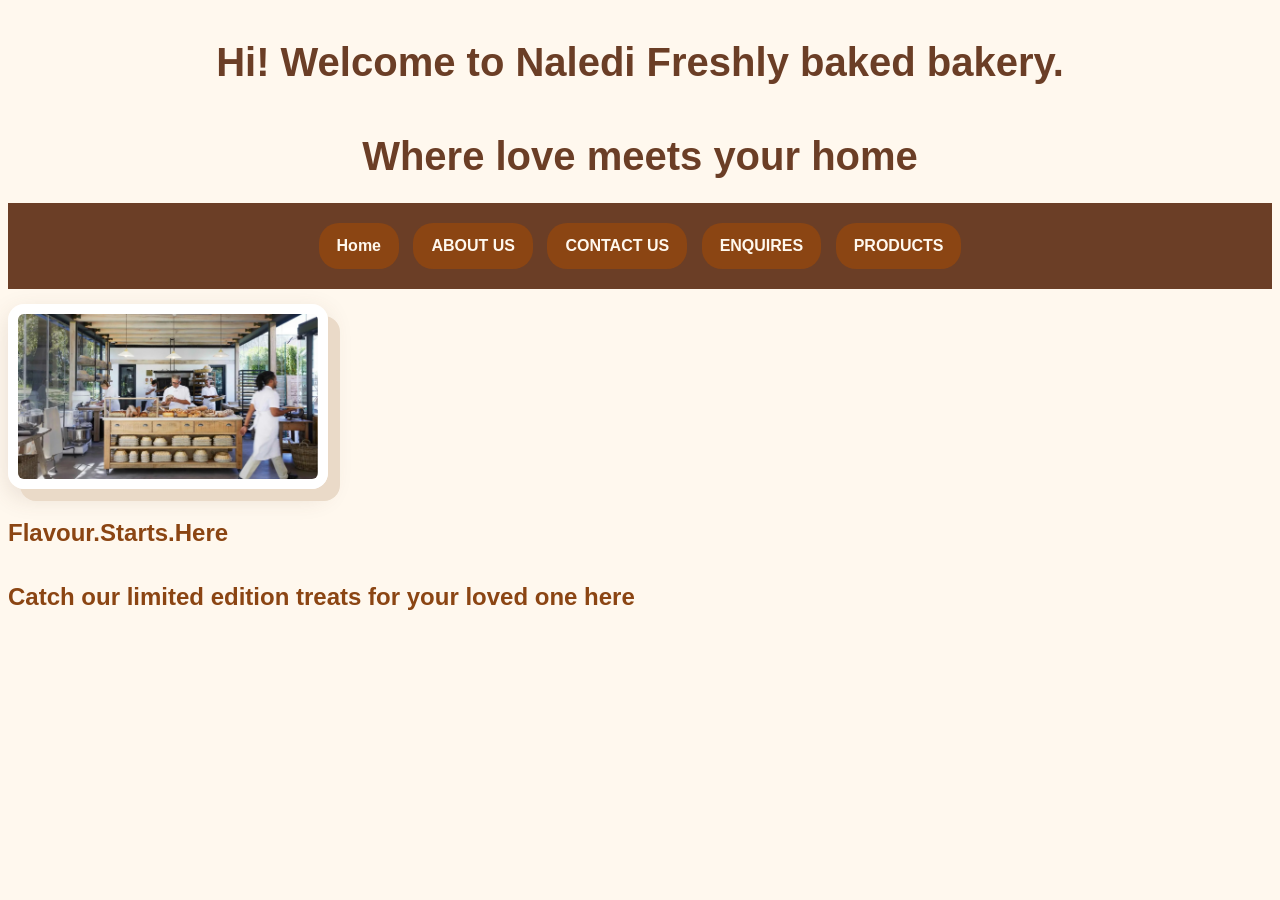
<file: WEDE POE PART 1/index.html>
<!DOCTYPE html>
<head>
    <Title>Naledi Bakery</Title>
    <link rel="stylesheet" href="css page.css">
</head>
<body>
    <h1>Hi! Welcome to Naledi Freshly baked bakery.</h1>
    <h1>Where love meets your home</h1>
    <nav>
        <a href="index.html">Home</a>
         <a href="About us.html">ABOUT US</a>
          <a href="Contact us.html">CONTACT US</a>
          <a href="Enquires.html">ENQUIRES</a>
           <a href="Products.html">PRODUCTS</a>
    </nav>
    <img src="Naledi img2.jpg " alt="Bkery image" class="bakery-image">
    <h2>Flavour.Starts.Here</h2>
    <H2>Catch our limited edition treats for your loved one here</H2>

    
</body>
</file>
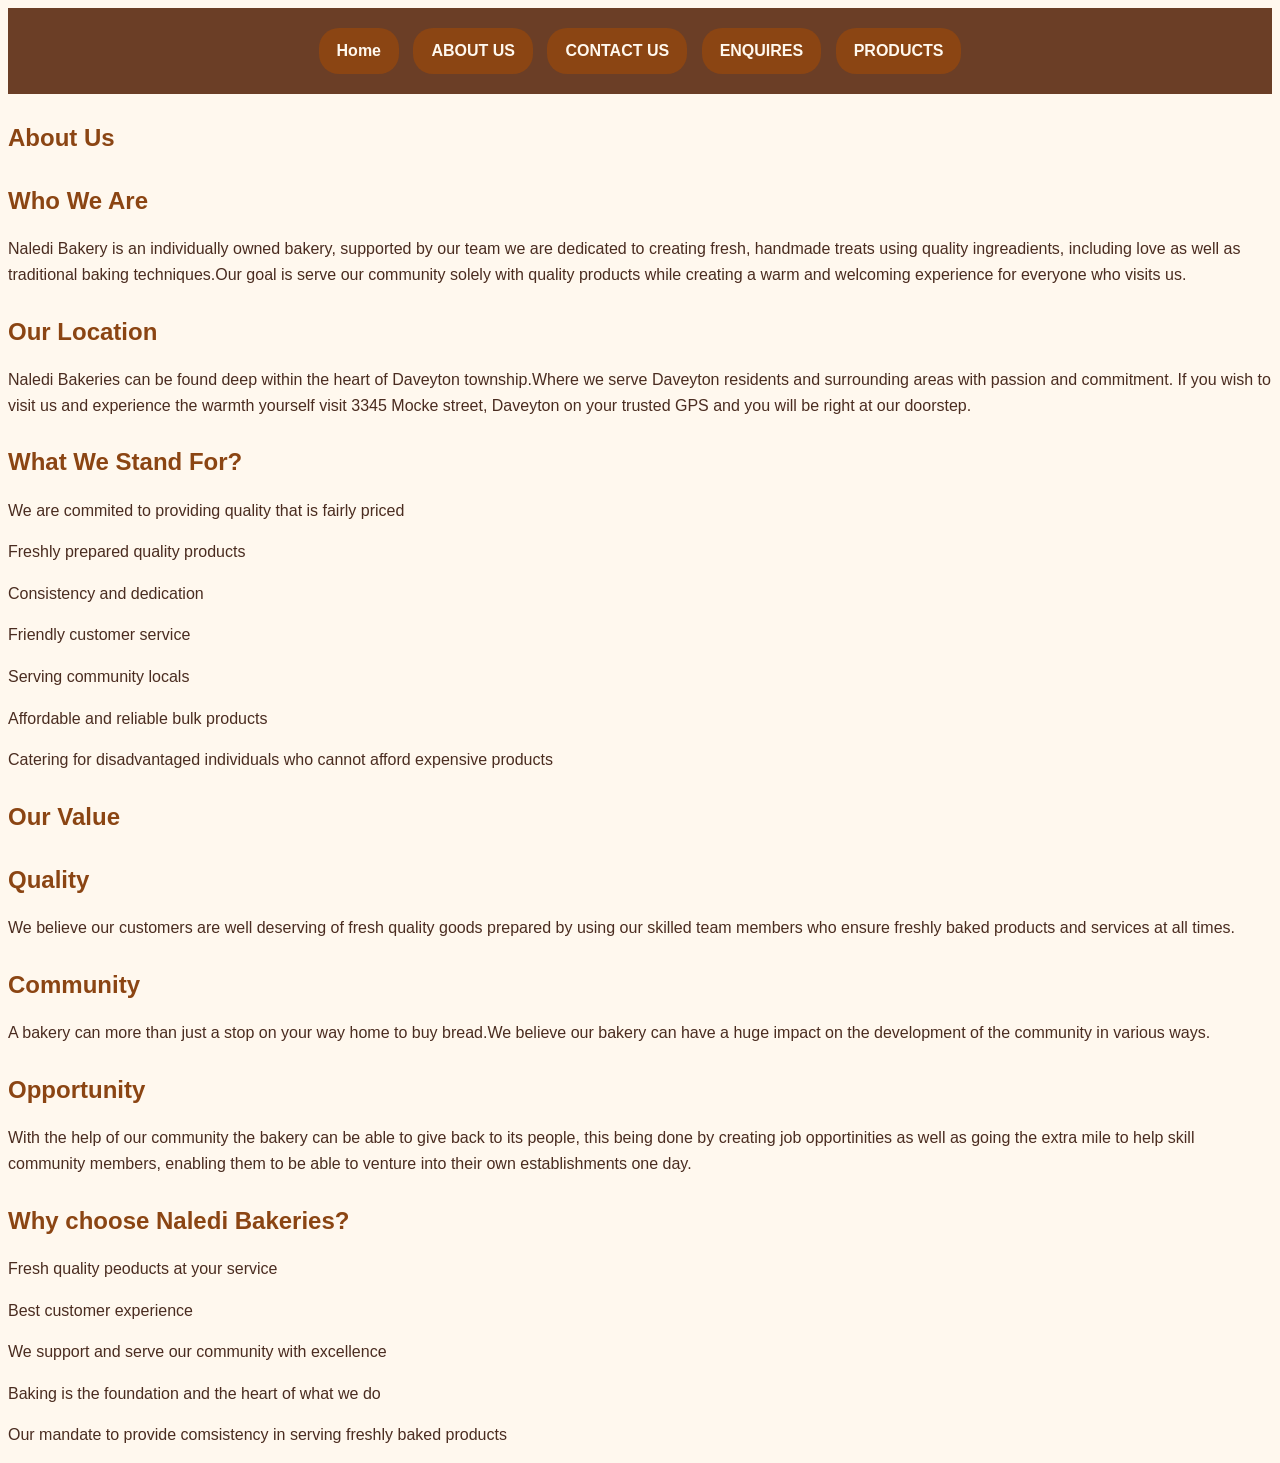
<file: WEDE POE PART 1/About us.html>
<!DOCTYPE html>
<head>
    <title>About Us Page</title>
    <link rel="stylesheet" href="css page.css">
</head>
<body>
    <nav>
        <a href="index.html">Home</a>
         <a href="About us.html">ABOUT US</a>
          <a href="Contact us.html">CONTACT US</a>
          <a href="Enquires.html">ENQUIRES</a>
           <a href="Products.html">PRODUCTS</a>
    </nav>
    <h2>About Us</h2>
    <h2>Who We Are</h2>
    <p>Naledi Bakery is an individually owned bakery, supported by our team we are dedicated to creating fresh, handmade treats using quality ingreadients, including love as well as traditional baking techniques.Our goal is serve our community solely with quality products while creating a warm and welcoming experience for everyone who visits us.</p>
    <div><h2>Our Location</h2></div>
    <p>Naledi Bakeries can be found deep within the heart of Daveyton township.Where we serve Daveyton residents and surrounding areas with passion and commitment. If you wish to visit us and experience the warmth yourself visit 3345 Mocke street, Daveyton on your trusted GPS and you will be right at our doorstep.</p>
    <h2>What We Stand For?</h2>
    <div><p>We are commited to providing quality that is fairly priced</p></div>
    <div><p>Freshly prepared quality products</p></div>
     <div><p>Consistency and dedication</p></div>
      <div><p>Friendly customer service</p></div>
       <div><p>Serving community locals</p></div>
        <div><p>Affordable and reliable bulk products</p></div>
         <div><p>Catering for disadvantaged individuals who cannot afford expensive products</p></div>

         <h2>Our Value</h2>
        <h2>Quality</h2>
         <div><p>We believe our customers are well deserving of fresh quality goods prepared by using our skilled team members who ensure freshly baked products and services at all times.</p></div>
         <h2>Community</h2>
          <div><p>A bakery can more than just a stop on your way home to buy bread.We believe our bakery can have a huge impact on the development of the community in various ways.</p></div>
         <h2>Opportunity</h2>
          <div><p>With the help of our community the bakery can be able to give back to its people, this being done by creating job opportinities as well as going the extra mile to help skill community members, enabling them to be able to venture into their own establishments one day.</p></div> 

          <h2>Why choose Naledi Bakeries?</h2>
           <div><p>Fresh quality peoducts at your service</p></div>
            <div><p>Best customer experience</p></div>
            <div><p>We support and serve our community with excellence</p></div>
            <div><p>Baking is the foundation and the heart of what we do</p></div>
            <div><p>Our mandate   to provide comsistency in serving freshly baked products</p></div>
            

</body>
</file>
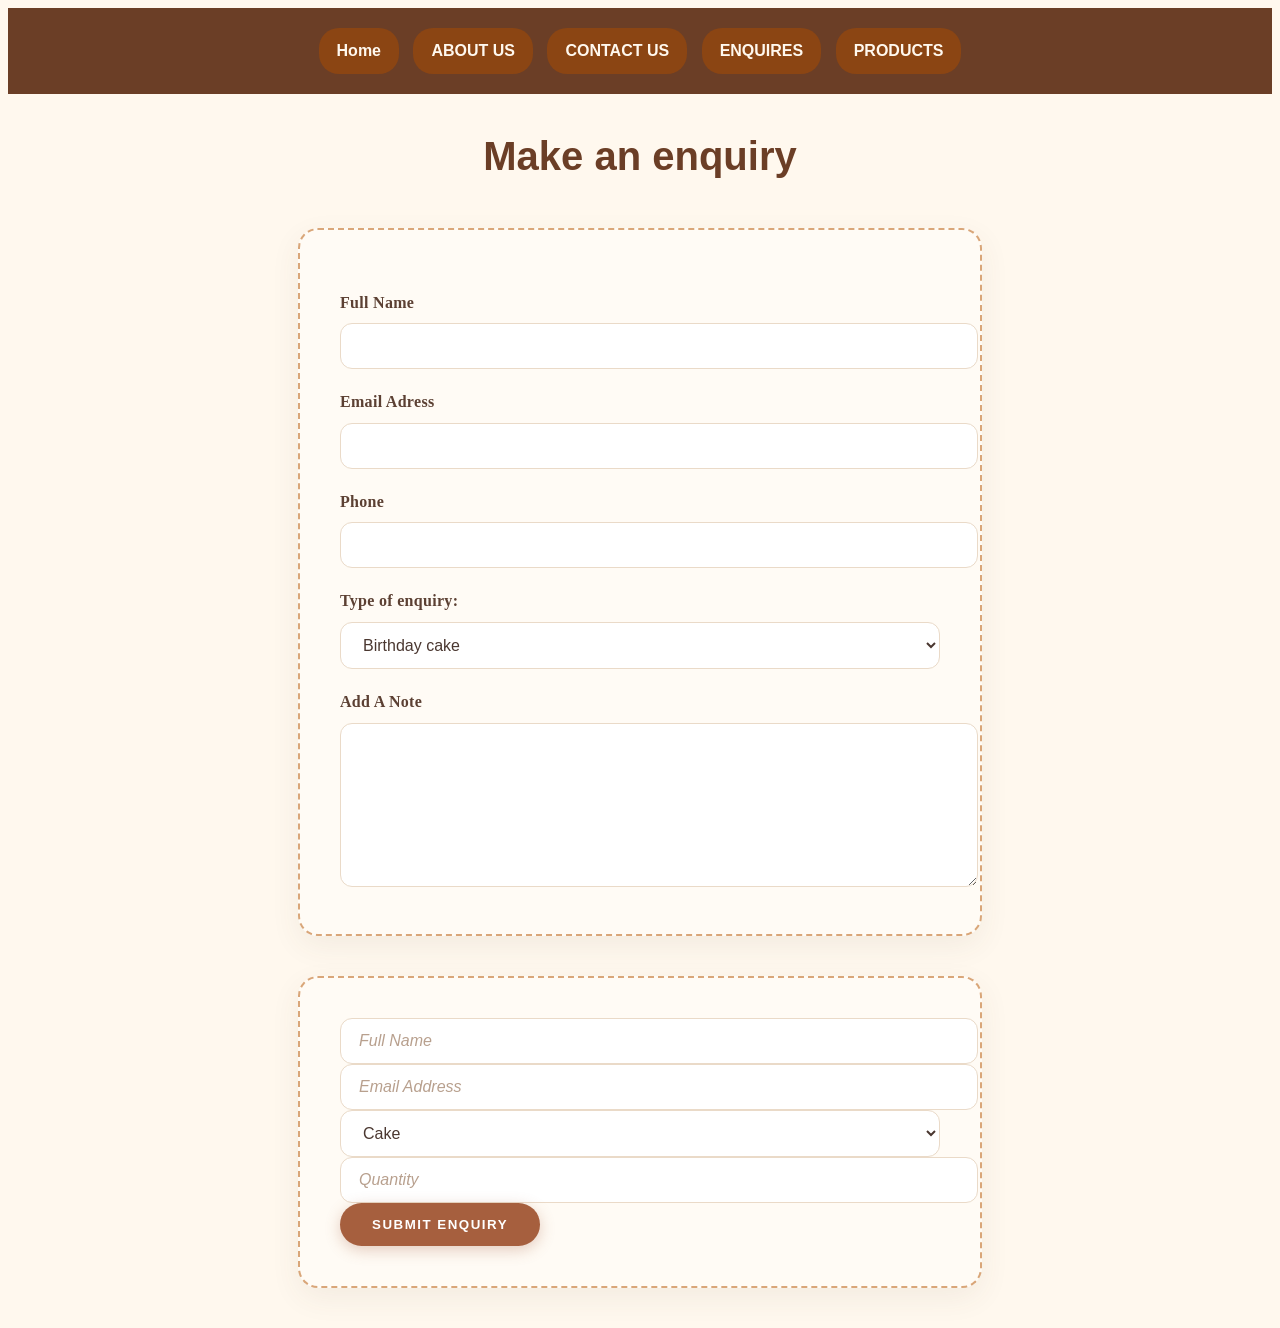
<file: WEDE POE PART 1/Enquires.html>
<!DOCTYPE html>
<head>
    <title>Enquires page</title>
    <link rel="stylesheet" href="css page.css">
</head>
<body>
    <nav>
        <a href="index.html">Home</a>
         <a href="About us.html">ABOUT US</a>
          <a href="Contact us.html">CONTACT US</a>
          <a href="Enquires.html">ENQUIRES</a>
           <a href="Products.html">PRODUCTS</a>
    </nav>
    <h1>Make an enquiry</h1>
    <form>
        <section>
       <label for="name">Full Name</label>
        <input type="text" id="name" name="name" required>
        </section>

        <section>
            <label for="email">Email Adress</label>
            <input type="text" id="email" name="email" required>
        </section>    

        <section>
        <label for="phone">Phone</label>
        <input type="text" id="phone" name="phone" required>
        </section>



        <label for="enquiry"> Type of enquiry:</label>
        <section>
        <select id="enquiry">Type of <enquiry:>
            <option value="cake">Birthday cake</option>
            <option value="bread">Bread</option>
            <option value="catering servives">Catering services</option>
            <option value="order">General Order</option>
            <option value="order">Other</option>
        </select>
        </section>

        <section><label for="message">Add A Note</label></section>
        <section><textarea id="message" name="message" rows="5"></textarea></section>

    </form>

    <form id="enquiryForm">
<input
type="text"
id="customerName"
placeholder="Full Name"
required>
<input
type="email"
id="customerEmail"
placeholder="Email Address"
required>
<select id="productType">
<option value="cake">
Cake
</option>
<option value="bread">
Bread
</option>
<option value="muffins">
Muffins
</option>
</select>
<input
type="number"
id="quantity"
placeholder="Quantity"
required>
<button type="submit">
Submit Enquiry
</button>
</form>
<div id="responseMessage"></div>

</body>
</file>
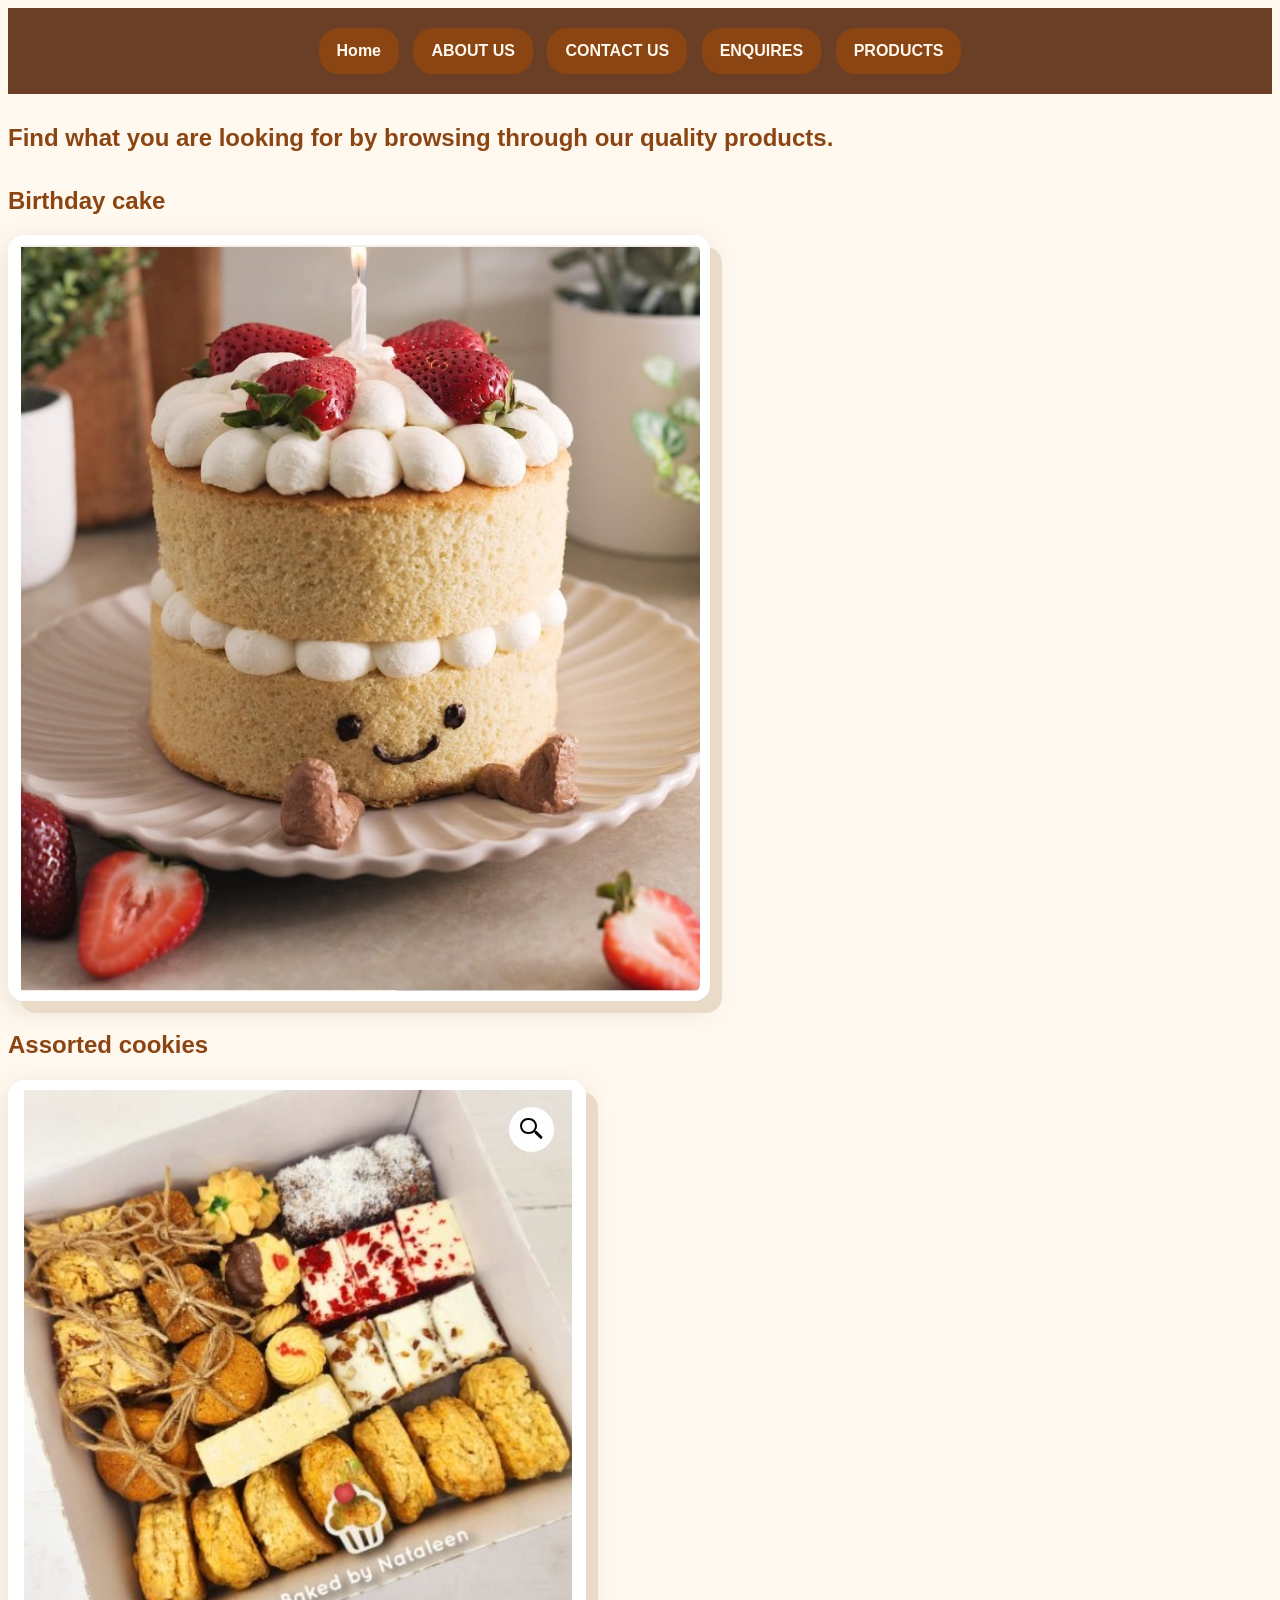
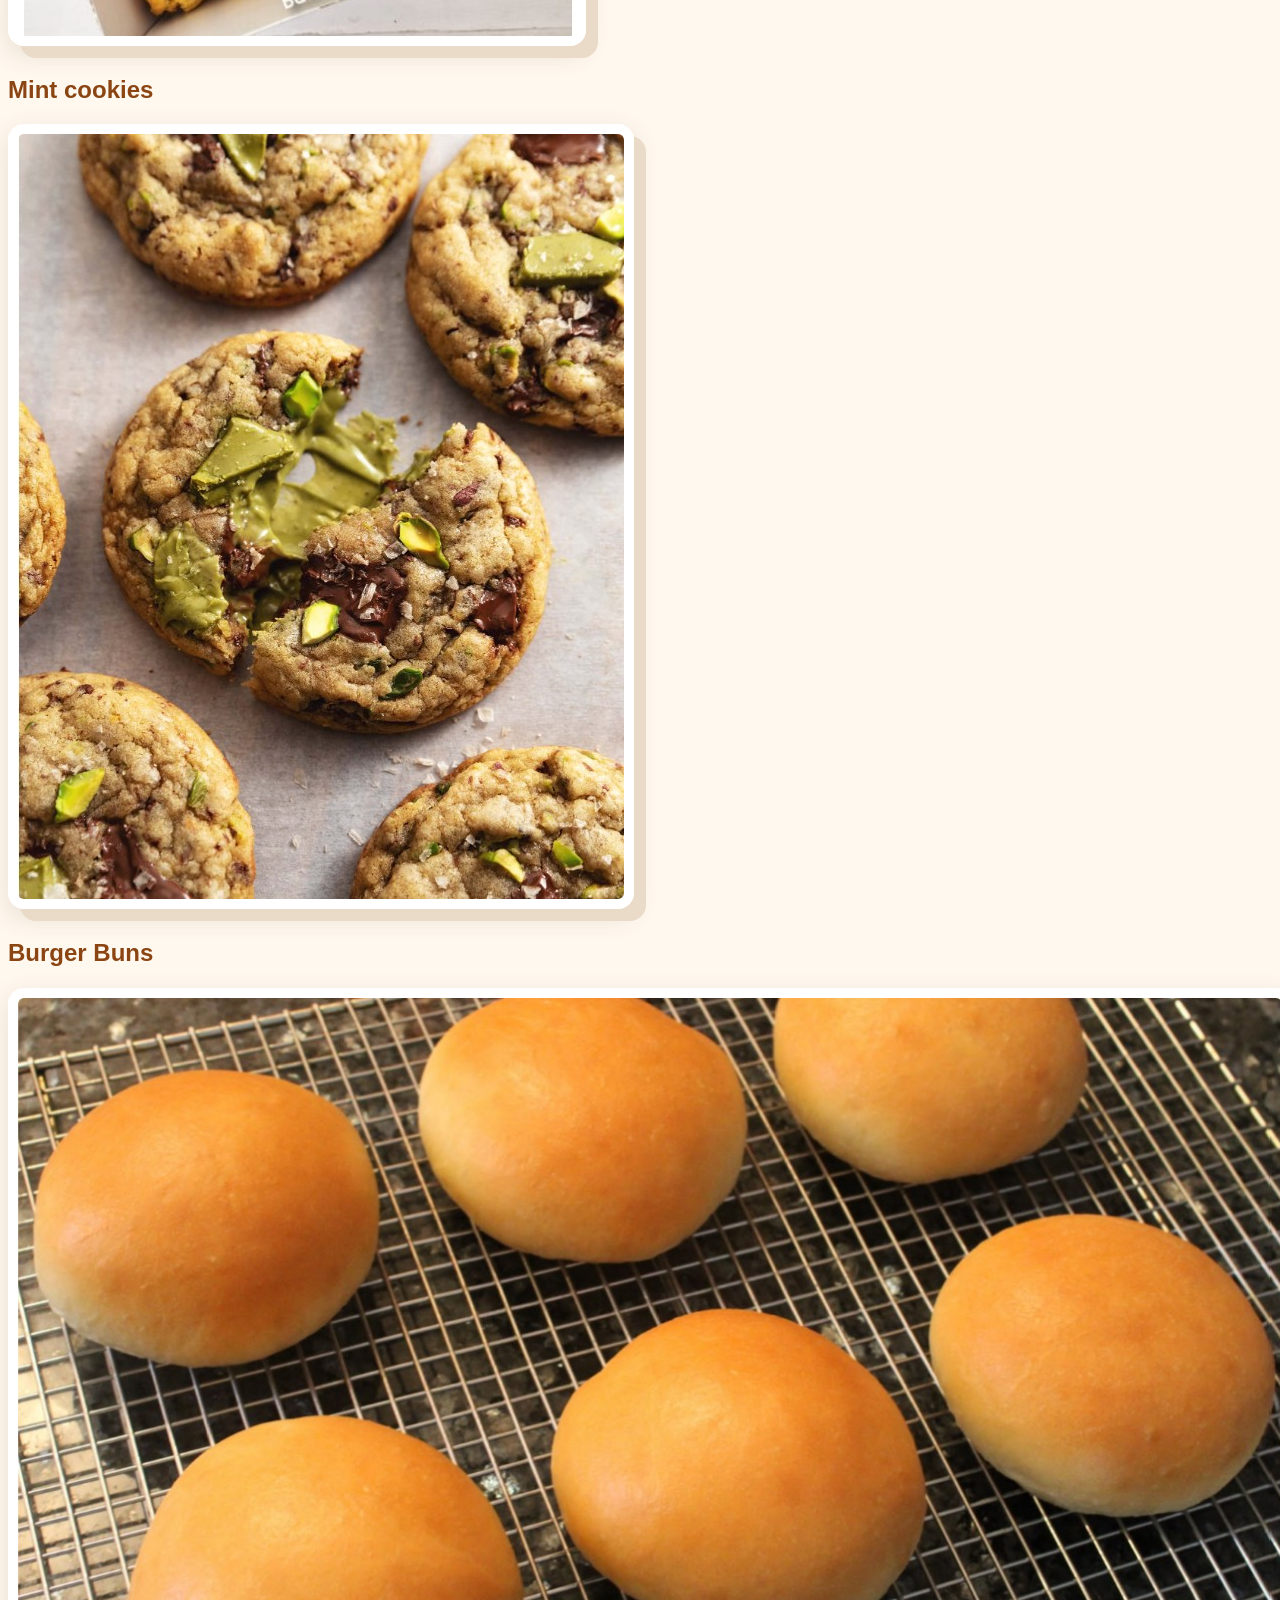
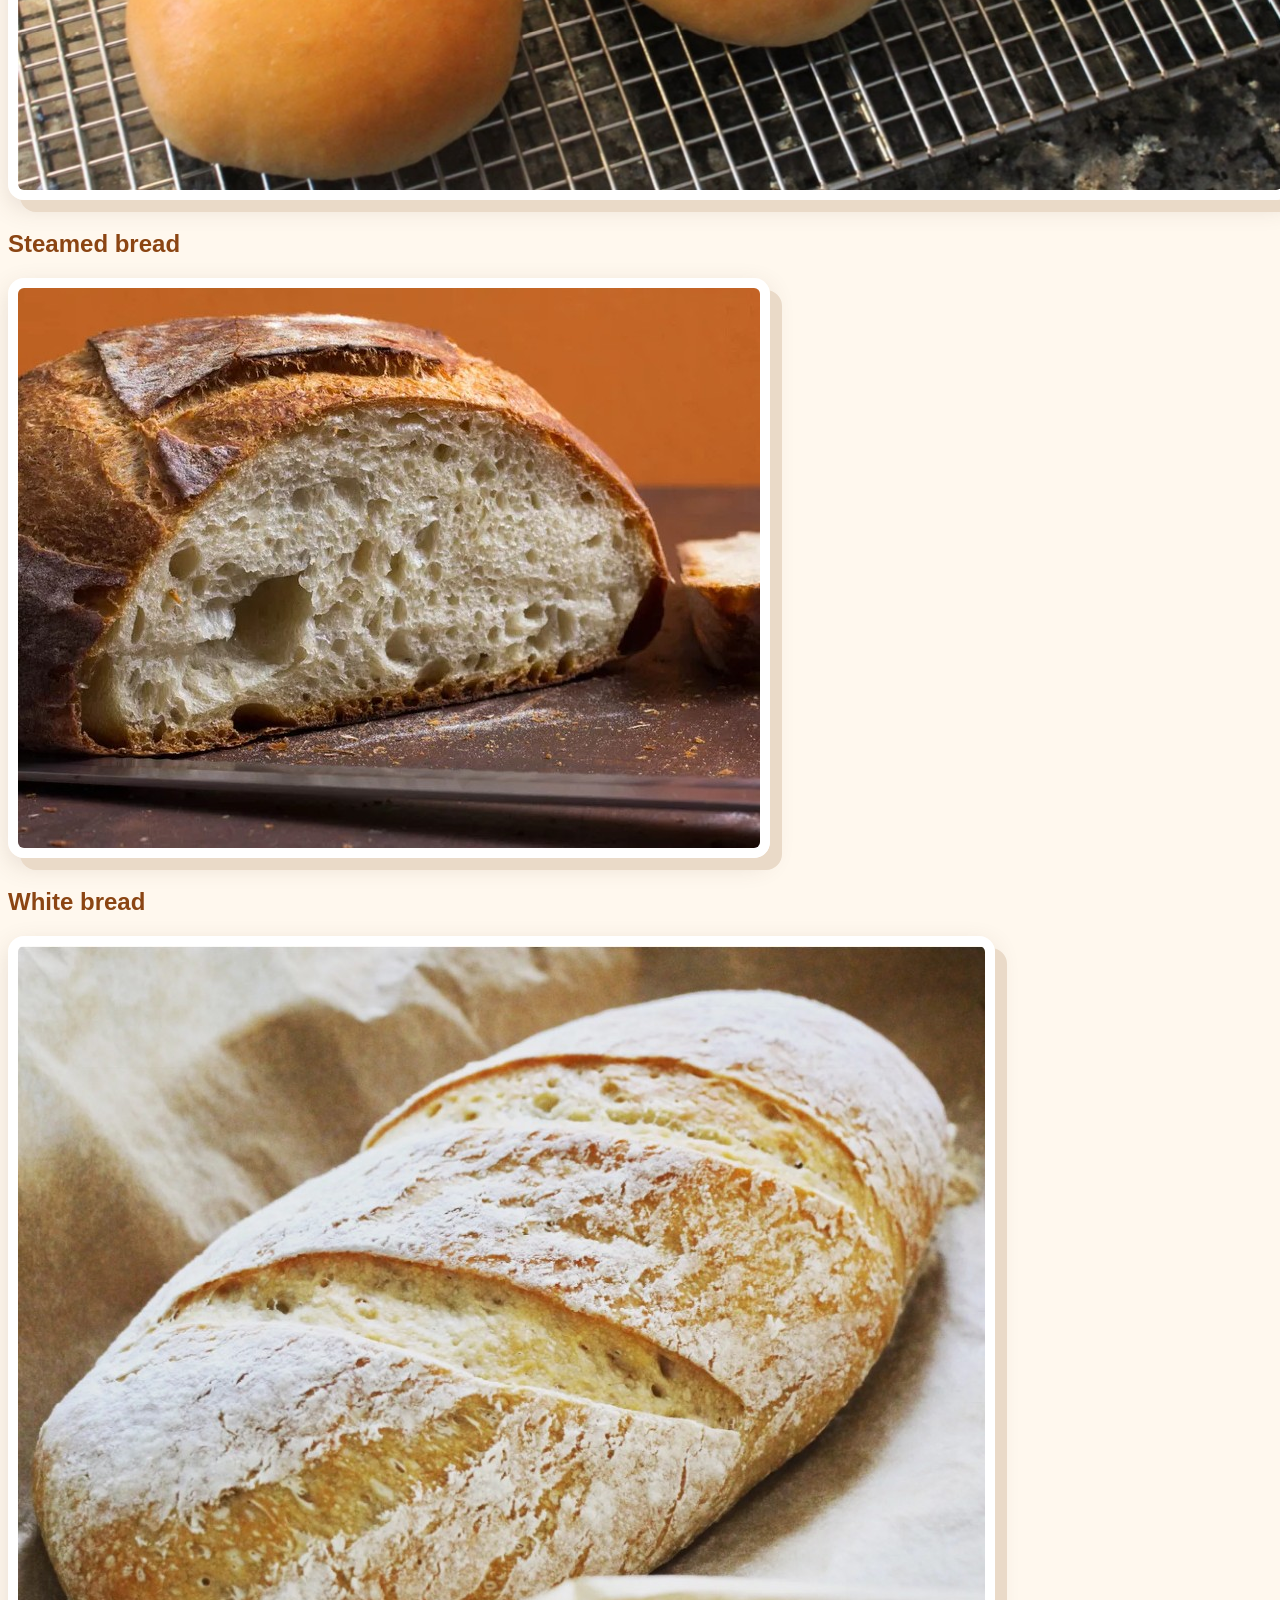
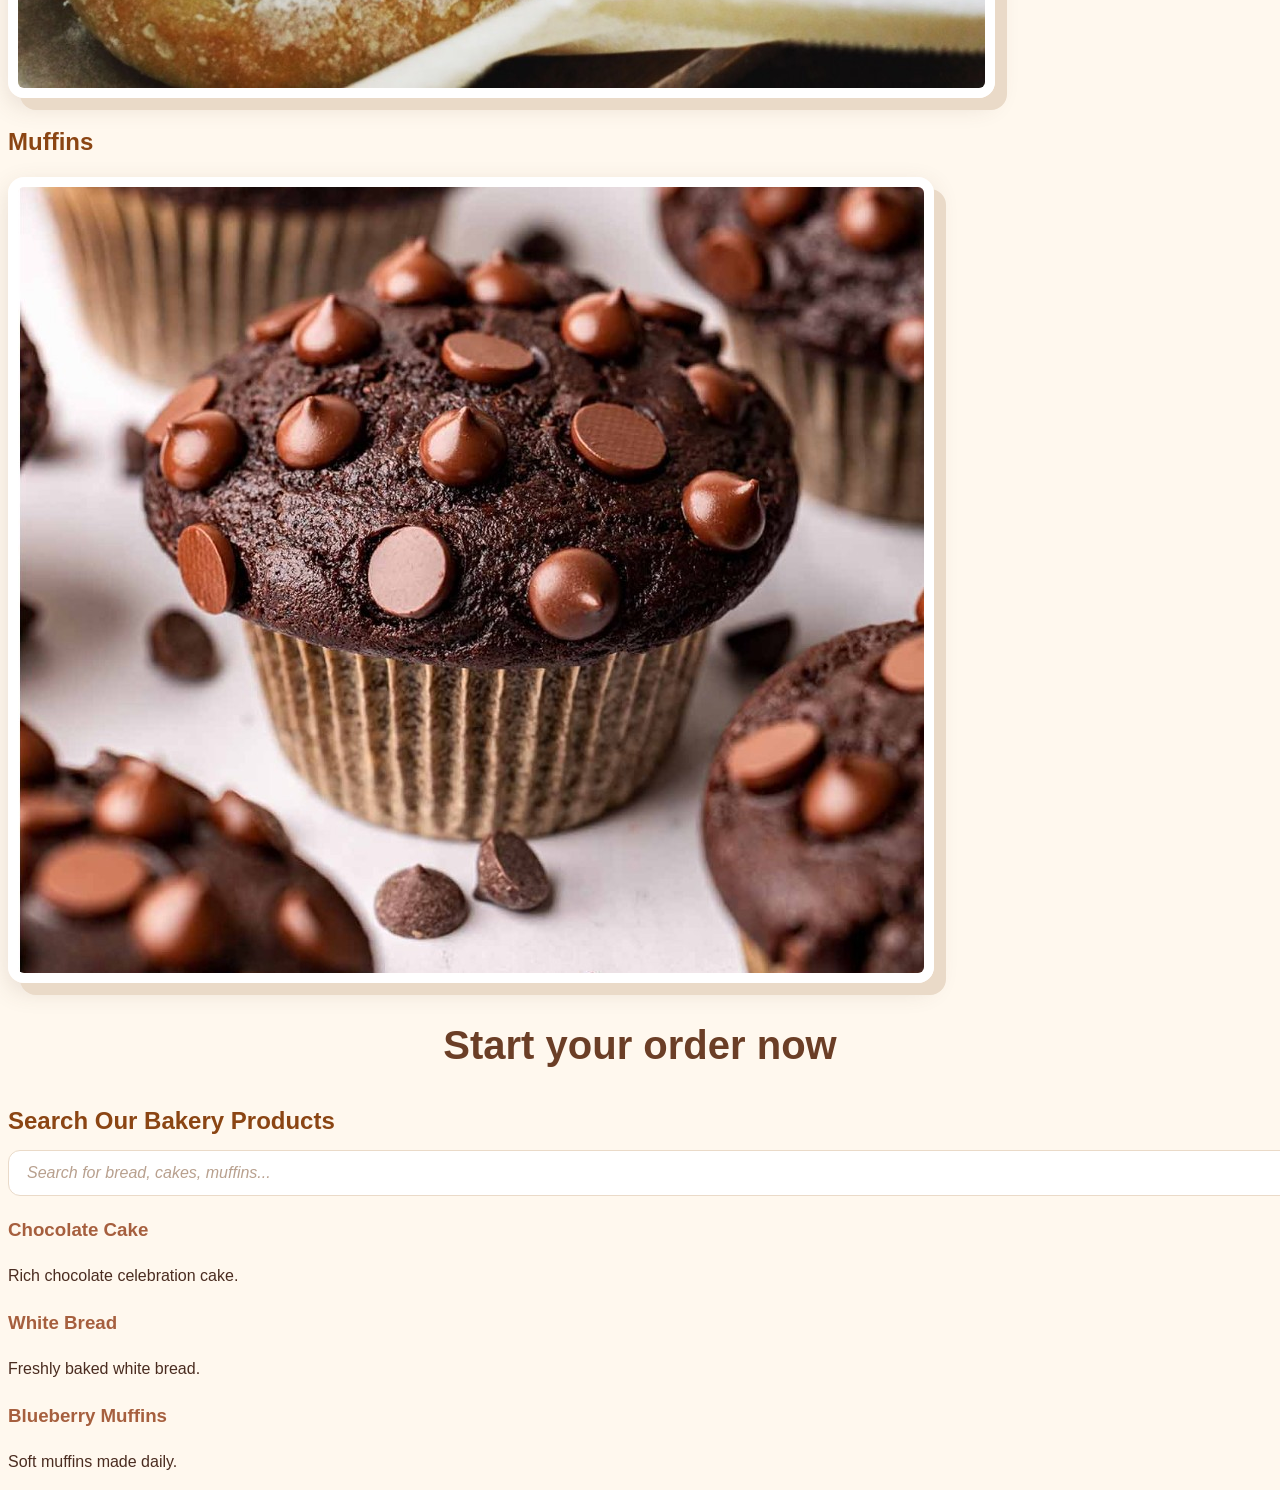
<file: WEDE POE PART 1/Products.html>
<!DOCTYPE html>
<head>
    <title>Our Products</title>
    <link rel="stylesheet" href="css page.css">
</head>
<body>
    <nav>
        <a href="index.html">Home</a>
         <a href="About us.html">ABOUT US</a>
          <a href="Contact us.html">CONTACT US</a>
          <a href="Enquires.html">ENQUIRES</a>
           <a href="Products.html">PRODUCTS</a>
    </nav>
    <h2>Find what you are looking for by browsing through our quality products.</h2>
    <h2>Birthday cake</h2>
    <img src="birthday.jpg" alt="Birthday">
    <h2>Assorted cookies</h2>
    <img src="assorted.jpg" alt="Assorted">
    <h2>Mint cookies</h2>
    <img src="cookies.jpg" alt="Cookies">
    <h2>Burger Buns</h2>
    <img src="buns.jpg" alt="Buns">
    <h2>Steamed bread</h2>
    <img src="steamed bread .jpg" alt="Steamed">
    <h2>White bread</h2>
    <img src="white bread.jpg" alt="White">
    <h2>Muffins</h2>
    <img src="muffins.jpg" alt="Muffin">

    <h1>Start your order now</h1>

    <section class="product-search">
    <h2>Search Our Bakery Products</h2>
    <input
        type="text"
        id="searchInput"
        placeholder="Search for bread, cakes, muffins...">
    <div id="productContainer">
        <div class="product-card">
            <h3>Chocolate Cake</h3>
            <p>Rich chocolate celebration cake.</p>
        </div>
        <div class="product-card">
            <h3>White Bread</h3>
            <p>Freshly baked white bread.</p>
        </div>
        <div class="product-card">
            <h3>Blueberry Muffins</h3>
            <p>Soft muffins made daily.</p>
        </div>
    </div>
</section>
</body>
</file>
<file: WEDE POE PART 1/css page.css>
nav a {
    display: inline-block;
    padding: 12px 20px;
    margin: 5px;
    text-decoration: none;
    background-color:#8B4513;
    color: white;
    border-radius: 8px;
}

nav a: hover{
    background-color: #5C2E0E;
}

.bakery-image{
    width: 700px;
    border-radius: 50px;
    animation: fadeIn 1.5s ease;
    transition: transform 0.4s ease;
}
.bakery-image:hover {
    transform: scale(1.08);
}
@keyframes fadeIn {
    from{ 
        opacity: 0;
    }to {
        opacity: 1;
    }
}
{
    box-sizing: border-box;
    margin: 0;
    padding: 0;
}

body {
    font-family: Arial, sans-serif;
    background-color: #FFF8EE;
    color: #4A2C20;
    line-height: 1.6;
}



nav {
    background-color: #6B3E26;
    padding: 15px;
    text-align: center;
}

nav a {
    display: inline-block;
    color: #FFF8EE;
    text-decoration: none;
    padding: 10px 18px;
    margin: 5px;
    border-radius: 20px;
    font-weight: bold;
}

nav a:hover {
    background-color: #C98B5B;
    color: white;
}



h1 {
    color: #6B3E26;
    text-align: center;
    margin: 30px 0 15px;
    font-size: 40px;
}

h2 {
    color: #8B4513;
    margin: 25px 0 10px;
}

h3 {
    color: #A65F3E;
}


p {
    margin-bottom: 15px;
}



main {
    max-width: 1100px;
    margin: auto;
    padding: 30px;
}



img {
    max-width: 100%;
    height: auto;
    border-radius: 15px;
}

.bakery-image {
    width: 300px;
    transition: transform 0.4s ease;
}

.bakery-image:hover {
    transform: scale(1.05);
}



button,
.button {
    display: inline-block;
    background-color: #A65F3E;
    color: white;
    padding: 14px 32px;
    border: none;
    border-radius: 50px;
    text-decoration: none;
    text-transform:uppercase;
    letter-spacing:1.5px;
    font-weight: bold;
    cursor: pointer;
    box-shadow: 0 4px 15px rgba(166, 95, 62, 0.3);
    transition: all 0.3s ease;
}

button:hover,
.button:hover {
    background-color: #8E4E32;
    transform: translateY(-2px);
    box-shadow:0 6px 20px rgba(166,95,62,0.4);
    letter-spacing:2px
}



.card {
    background-color: #FFFFFF;
    padding: 25px;
    margin: 20px;
    border-radius: 15px;
    box-shadow: 0 4px 10px rgba(75, 45, 32, 0.15);
}


form { max-width: 600px; margin: 40px auto;
     background-color: #FFFBF5;
      padding: 40px;
       border-radius: 20px;
        border: 2px dashed #D9A679;
         box-shadow: 0 10px 30px rgba(92, 64, 51, 0.07);
          font-family: 'Nunito', sans-serif;
         } 
 label { display: block;
        margin-top: 20px;
        margin-bottom: 8px;
         font-family: 'Playfair Display', serif;
         font-weight: 600;
        font-size: 16px;
        letter-spacing: 0.3px;
         color: #5C4033;
                 } 
         input,
         select,
         textarea { width: 100%;
                   padding: 13px 18px;
                      margin-top: 0;
                       border: 1.5px solid #EADAC8; 
                       border-radius: 12px;
                        background-color: #FFFFFF;
                         font-family: 'Nunito', sans-serif; 
                         font-size: 16px;
                          font-weight: 400;
                           color: #4A3730;
                            outline: none;
                             transition: all 0.25s ease;
                             } input::placeholder, 
                             textarea::placeholder { font-family: 'Nunito', sans-serif;
                                 font-style: italic; 
                                 color: #B8A08E; 
                                } input:focus,
                                 select:focus, textarea:focus
                                  { border-color: #C98A5B; 
                                    background-color: #fff;
                                     box-shadow: 0 0 0 4px rgba(201, 138, 91, 0.15);
                                     } textarea
                                      { resize: vertical; min-height: 110px; line-height: 1.7; }



footer {
    background-color: #6B3E26;
    color: #FFF8EE;
    text-align: center;
    padding: 25px;
    margin-top: 40px;
}

footer a {
    color: #F5C99B;
    text-decoration: none;
}


img {
  border: 10px solid #FFFFFF;
  border-radius: 16px;
  box-shadow: 
    12px 12px 0px #EADAC8,
    0 8px 25px rgba(92, 64, 51, 0.15);
  max-width: 100%;
  height: auto;
  display: block;
  margin: 15px 0;
  transition: all 0.3s ease;
}


img:hover {
  transform: translate(-2px, -2px);
  box-shadow: 
    16px 16px 0px #D9A679,
    0 12px 30px rgba(92, 64, 51, 0.2);
}


.Products img, .product img, [src*=".jpg"] {
  border: 10px solid #FFFFFF;
  border-radius: 16px;
  box-shadow: 
    12px 12px 0px #EADAC8,
    0 8px 25px rgba(92, 64, 51, 0.15);
}

.fade-in{
opacity:0;
transform:translateY(50px);
transition:
all 0.7s ease;
}
.visible{
opacity:1;
transform:translateY(0);
}
</file>
